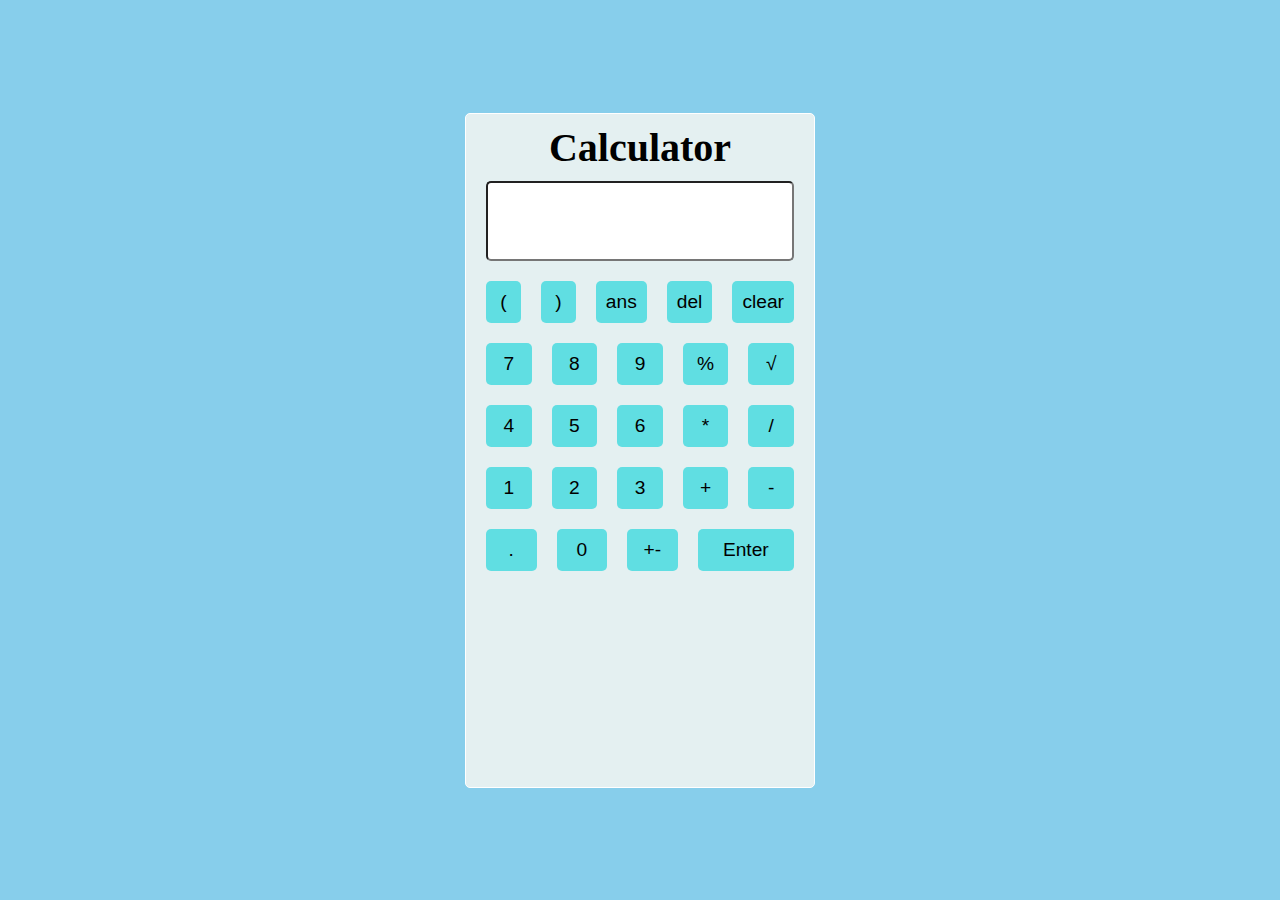
<file: Calculator/index.html>
<!DOCTYPE html>
<html lang="en">
<head>
  <meta charset="UTF-8">
  <meta name="viewport" content="width=device-width, initial-scale=1.0">
  <title>Calculator WebApp</title>
  <link rel="stylesheet" href="style.css">
</head>
<body>
  <div class="container">
    <h1>Calculator</h1>
    <div class="row">
      <input class="inputField" type="text">
    </div>
    <div class="row">
      <button class="btn btnOne">(</button>
      <button class="btn btnOne">)</button>
      <button class="btn btnOne">ans</button>
      <button class="btn btnOne">del</button>
      <button class="btn btnOne">clear</button>
    </div>
    <div class="row">
      <button class="btn">7</button>
      <button class="btn">8</button>
      <button class="btn">9</button>
      <button class="btn">%</button>
      <button class="btn">√</button>
    </div>
    <div class="row">
      <button class="btn">4</button>
      <button class="btn">5</button>
      <button class="btn">6</button>
      <button class="btn">*</button>
      <button class="btn">/</button>
    </div>
    <div class="row">
      <button class="btn">1</button>
      <button class="btn">2</button>
      <button class="btn">3</button>
      <button class="btn">+</button>
      <button class="btn">-</button>
    </div>
    <div class="row">
      <button class="btn">.</button>
      <button class="btn">0</button>
      <button class="btn">+-</button>
      <button class="btn Enter">Enter</button>
    </div>
  </div>

  <script src="index.js"></script>
</body>
</html>
</file>
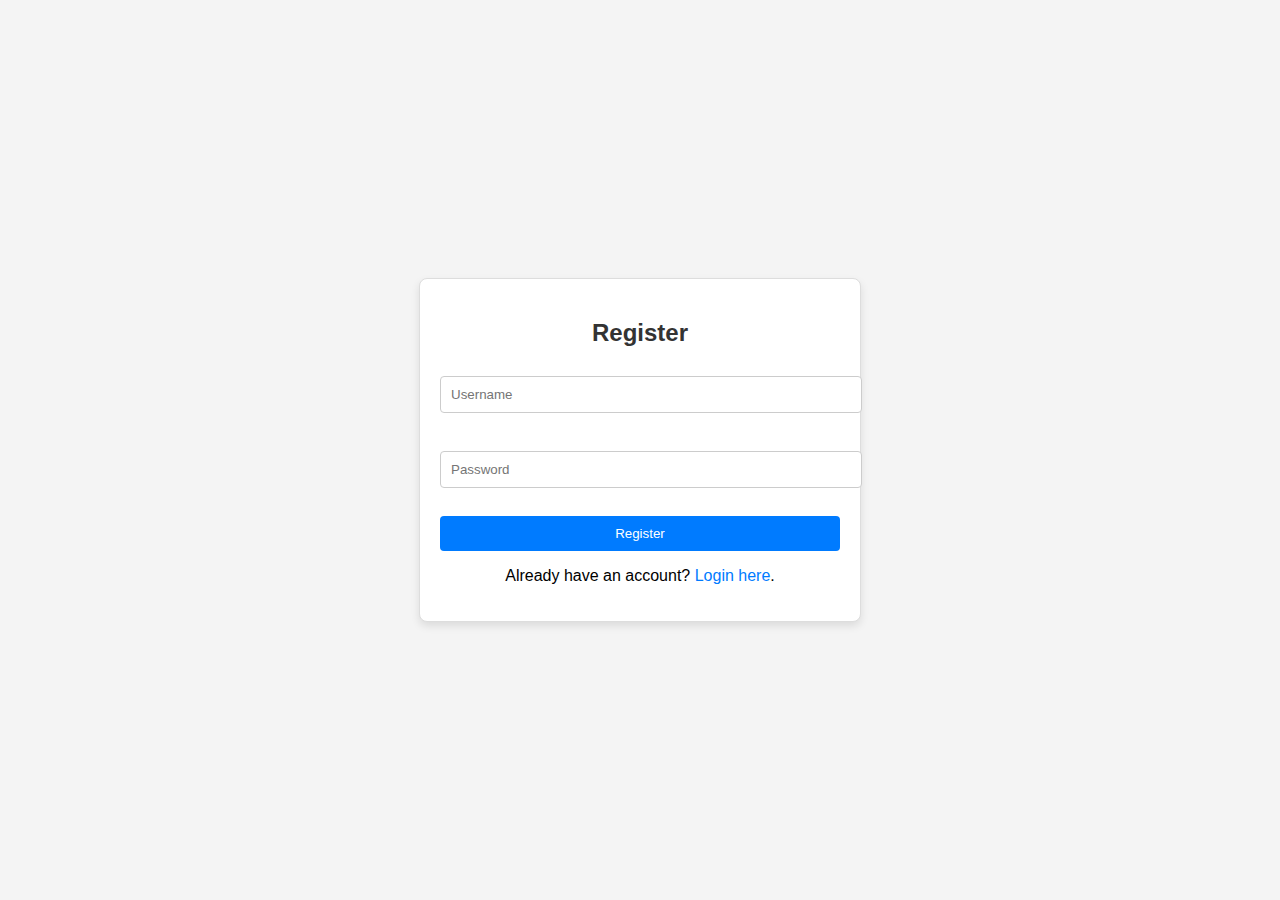
<file: Login Authentication/index.html>
<!DOCTYPE html>
<html lang="en">
<head>
    <meta charset="UTF-8">
    <meta name="viewport" content="width=device-width, initial-scale=1.0">
    <title>Simple Login Authentication</title>
    <link rel="stylesheet" href="style.css">
    <script src="https://cdn.emailjs.com/dist/email.min.js"></script>
</head>
<body>
    <div id="registerForm" class="container">
        <h2>Register</h2>
        <input type="text" id="registerUsername" placeholder="Username" required><br><br>
        <input type="password" id="registerPassword" placeholder="Password" required><br><br>
        <button onclick="register()">Register</button>
        <p>Already have an account? <a href="#" onclick="showLogin()">Login here</a>.</p>
    </div>

    <div id="loginForm" class="container hidden">
        <h2>Login</h2>
        <input type="text" id="loginUsername" placeholder="Username" required><br><br>
        <input type="password" id="loginPassword" placeholder="Password" required><br><br>
        <button onclick="login()">Login</button>
        <p>Don't have an account? <a href="#" onclick="showRegister()">Register here</a>.</p>
    </div>

    <div id="securedPage" class="container hidden">
        <h2>Secured Page</h2>
        <p>Welcome, <span id="username"></span>! You have successfully logged in.</p>
        <button onclick="logout()">Logout</button>
    </div>

    <script src="index.js"></script>
</body>
</html>
</file>
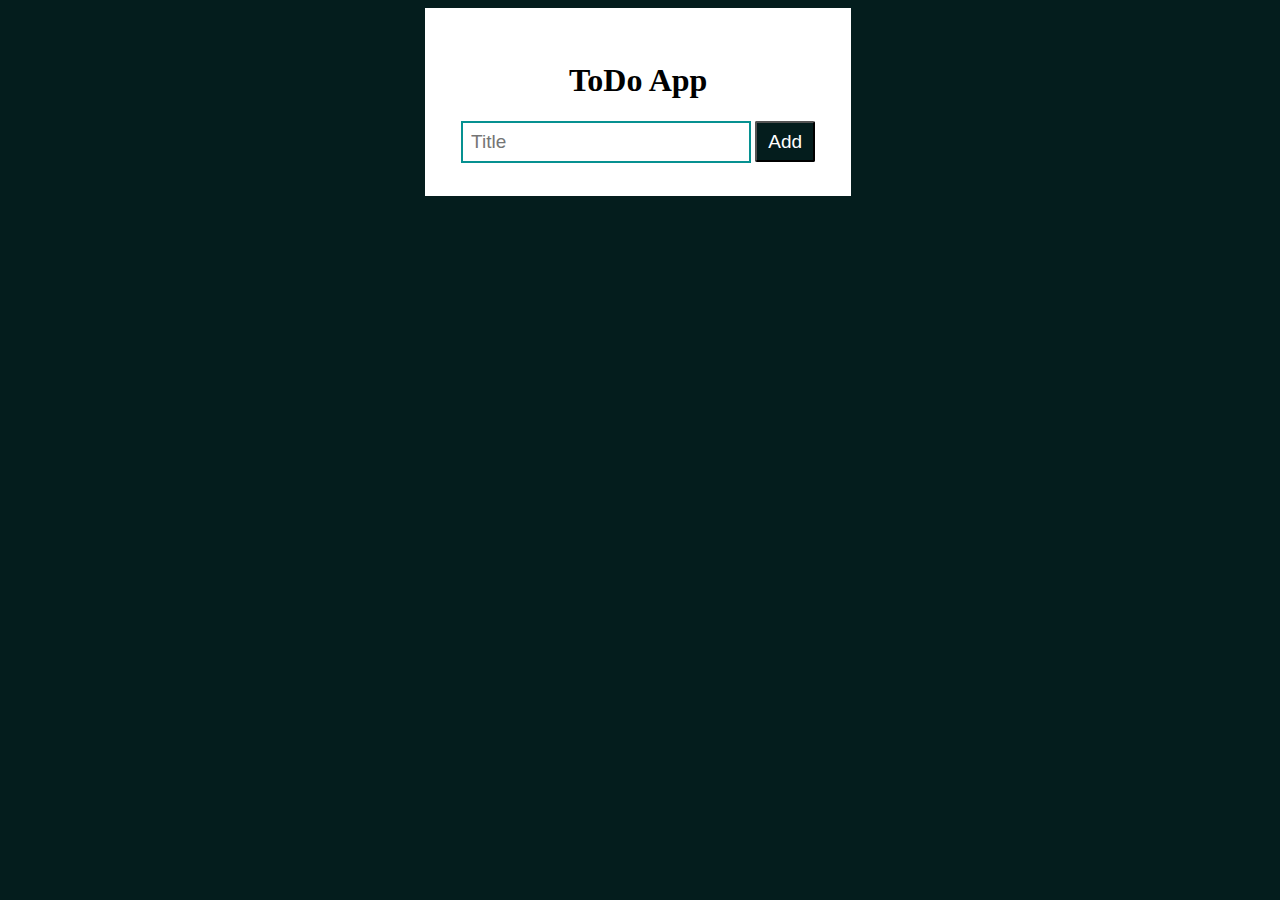
<file: To-do WebApp/index.html>
<!DOCTYPE html>
<html lang="en">
<head>
    <meta charset="UTF-8">
    <meta name="viewport" content="width=device-width, initial-scale=1.0">
    <title>Document</title>
    <link rel="stylesheet" href="https://cdnjs.cloudflare.com/ajax/libs/font-awesome/6.6.0/css/all.min.css" integrity="sha512-Kc323vGBEqzTmouAECnVceyQqyqdsSiqLQISBL29aUW4U/M7pSPA/gEUZQqv1cwx4OnYxTxve5UMg5GT6L4JJg==" crossorigin="anonymous" referrerpolicy="no-referrer" />
    <link rel="stylesheet" href="style.css">
</head>
<body>
    <div class="container">
        <h1>ToDo App</h1>
        <div class="input">
            <input type="text" id="inp" placeholder="Title">
            <button onclick="Add()">Add</button>
        </div>
        <div class="text">

        </div>
    </div>

    <script src="index.js"></script>
</body>
</html>
</file>
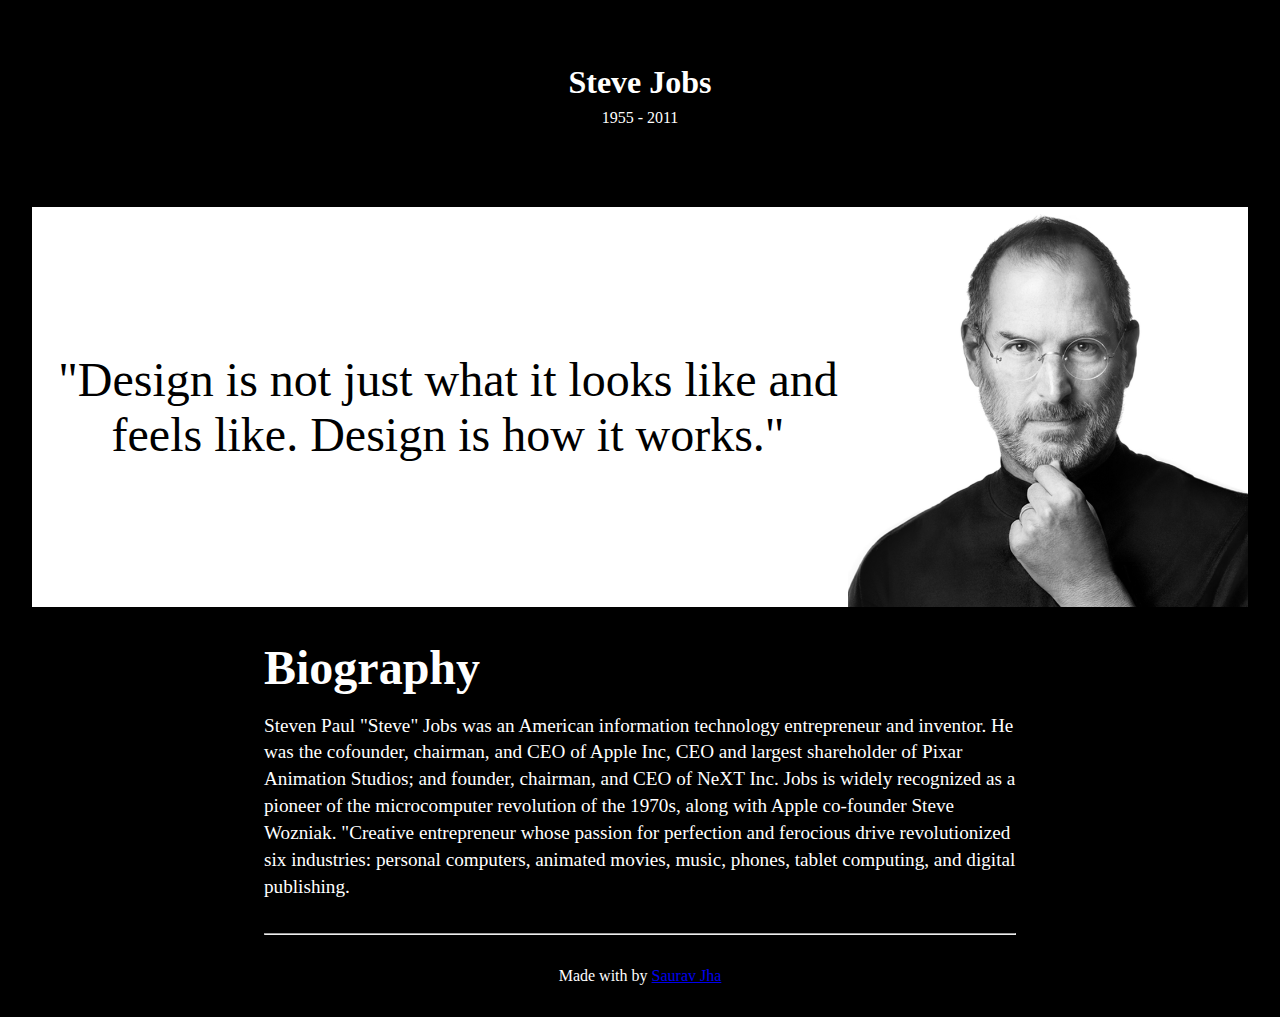
<file: Tribute-Page/index.html>
<!DOCTYPE html>
<html lang="en">
<head>
    <meta charset="UTF-8">
    <meta name="viewport" content="width=device-width, initial-scale=1.0">
    <title>Tribute Page</title>
    <link rel="stylesheet" href="style.css">
    <link rel="stylesheet" href="https://cdnjs.cloudflare.com/ajax/libs/font-awesome/6.6.0/css/all.min.css" integrity="sha512-Kc323vGBEqzTmouAECnVceyQqyqdsSiqLQISBL29aUW4U/M7pSPA/gEUZQqv1cwx4OnYxTxve5UMg5GT6L4JJg==" crossorigin="anonymous" referrerpolicy="no-referrer" />
</head>
<body>
   <div class="container">
    <header class="heading">
        <h1 class="title">Steve Jobs</h1>
        <p class="description">1955 - 2011</p>
        <i class="fa-solid fa-circle-play"></i>
    </header>
    <section class="tribute">
        <blockquote>
            "Design is not just what it looks like and feels like. Design is how it works."
        </blockquote>
        <img src="./stevejobs.1419962539.jpeg" alt="Steve Job image">
    </section>
    <section class="bio">
        <h2>Biography</h2>
        <p>Steven Paul "Steve" Jobs was an American information technology entrepreneur and inventor. He was the cofounder, chairman, and CEO of Apple Inc, CEO and largest shareholder of Pixar Animation Studios; and founder, chairman, and CEO of NeXT Inc. Jobs is widely recognized as a pioneer of the microcomputer revolution of the 1970s, along with Apple co-founder Steve Wozniak. "Creative entrepreneur whose passion for perfection and ferocious drive revolutionized six industries: personal computers, animated movies, music, phones, tablet computing, and digital publishing.</p>
        <hr />
    </section>
    <footer>
        Made with <i class="fa-brands fa-apple"></i> by <a href="https://jhasaurav97.github.io/Portfolio/" target="_blank">Saurav Jha</a>
    </footer>
   </div>
</body>
</html>
</file>
<file: Calculator/style.css>
*{
    margin: 0;
    padding: 0;
    box-sizing: border-box;
}

body{
    background-color: skyblue;
    height: 100vh;
    display: flex;
    justify-content: center;
    align-items: center;
    text-align: center;
}


h1{
    margin: 0;
    font-size: 2.5rem;
}

.container{
    background-color: #e4f0f1;
    width: 350px;
    height: 75vh;
    border: 1px solid #fff;
    border-radius: 5px;
    padding: 10px;
}

.inputField{
    width: 100%;
    height: 80px;
    border-radius: 5px;
    margin: 10px;
}

.row{
    display: flex;
    justify-content: space-between;
    align-items: center;
}

.btn{
    background-color: rgb(96, 222, 226);
    font-size: 1.2rem;
    padding: 10px;
    width: 60px;
    margin: 10px;
    border: none;
    border-radius: 5px;
}

.btnOne{
    width: 80px;
}

.Enter{
    width: 120px;
}

input{
    font-size: 1.5rem;
}
</file>
<file: Login Authentication/style.css>
body {
    font-family: Arial, sans-serif;
    background-color: #f4f4f4;
    display: flex;
    justify-content: center;
    align-items: center;
    height: 100vh;
    margin: 0;
}

.container {
    max-width: 400px;
    width: 100%;
    padding: 20px;
    background-color: #ffffff;
    border: 1px solid #ddd;
    border-radius: 8px;
    box-shadow: 0 4px 8px rgba(0, 0, 0, 0.1);
}

h2 {
    text-align: center;
    color: #333;
}

input[type="text"], input[type="password"] {
    width: 100%;
    padding: 10px;
    margin: 10px 0;
    border: 1px solid #ccc;
    border-radius: 4px;
}

button {
    width: 100%;
    padding: 10px;
    background-color: #007bff;
    color: #ffffff;
    border: none;
    border-radius: 4px;
    cursor: pointer;
}

button:hover {
    background-color: #0056b3;
}

p {
    text-align: center;
}

a {
    color: #007bff;
    text-decoration: none;
}

a:hover {
    text-decoration: underline;
}

.hidden {
    display: none;
}
</file>
<file: To-do WebApp/style.css>
body{
    background-color: rgb(4, 29, 29);
}

.container{
    width: 360px;
    padding: 33px;
    background-color: #fff;
    text-align: center;
    margin-left: 33%;
    margin-top: 5px;
}

input{
    width: 270px;
    padding: 8px;
    border: 2px solid rgb(6, 145, 145);
    outline: none;
    font-size: 19px;
}

button{
    width: 60px;
    height: 41px;
    background-color: rgb(4, 29, 29);
    font-size: 19px;
    border-radius: 2px;
    color: white;
    cursor: pointer;
}

.text ul{
    position: relative;
    background-color: rgb(5, 31, 31);
    color: white;
    font-size: 19px;
    text-align: left;
    padding: 10px;
}

.text ul i{
    position: absolute;
    right: 10px;
    cursor: pointer;
    color: red;
}
</file>
<file: Tribute-Page/style.css>
*{
    margin: 0;
    padding: 0;
    box-sizing: border-box;
}

body{
    font-family: Times, serif;
    background-color: black;
    color: white;
}

.container{
    max-width: 98rem;
    margin: 2rem auto;
    padding: 0 2rem;
}

.heading{
    padding: 2rem;
    margin: 1rem 0;
    text-align: center;
}

.heading > .title{
    margin-bottom: 0.5rem;
}

.heading > .description{
    margin-bottom: 2rem;
}

.heading i{
    font-size: 2rem;
}

.tribute{
    display: grid;
    grid-template-columns: 2fr 1fr;
    max-width: 78rem;
    margin: 8px auto;
    background-color: white;
    color: black;
    align-items: center;
    padding: 0 0 0 1rem;
}

.tribute blockquote{
    text-align: center;
    font-size: 3rem;
}

.tribute img{
    max-width: 100%;
}

.bio{
    margin: 2rem auto;
    padding: 0 0.5rem;
    max-width: 48rem;
}

.bio > h2{
    margin-bottom: 1rem;
    font-size: 3rem;
    line-height: 1.2;
}

.bio > p{
    font-size: 1.2rem;
    line-height: 1.4;
}

.bio > hr{
    margin-top: 2rem;
}

footer{
    text-align: center;
    /* padding: 1rem; */
}
</file>
